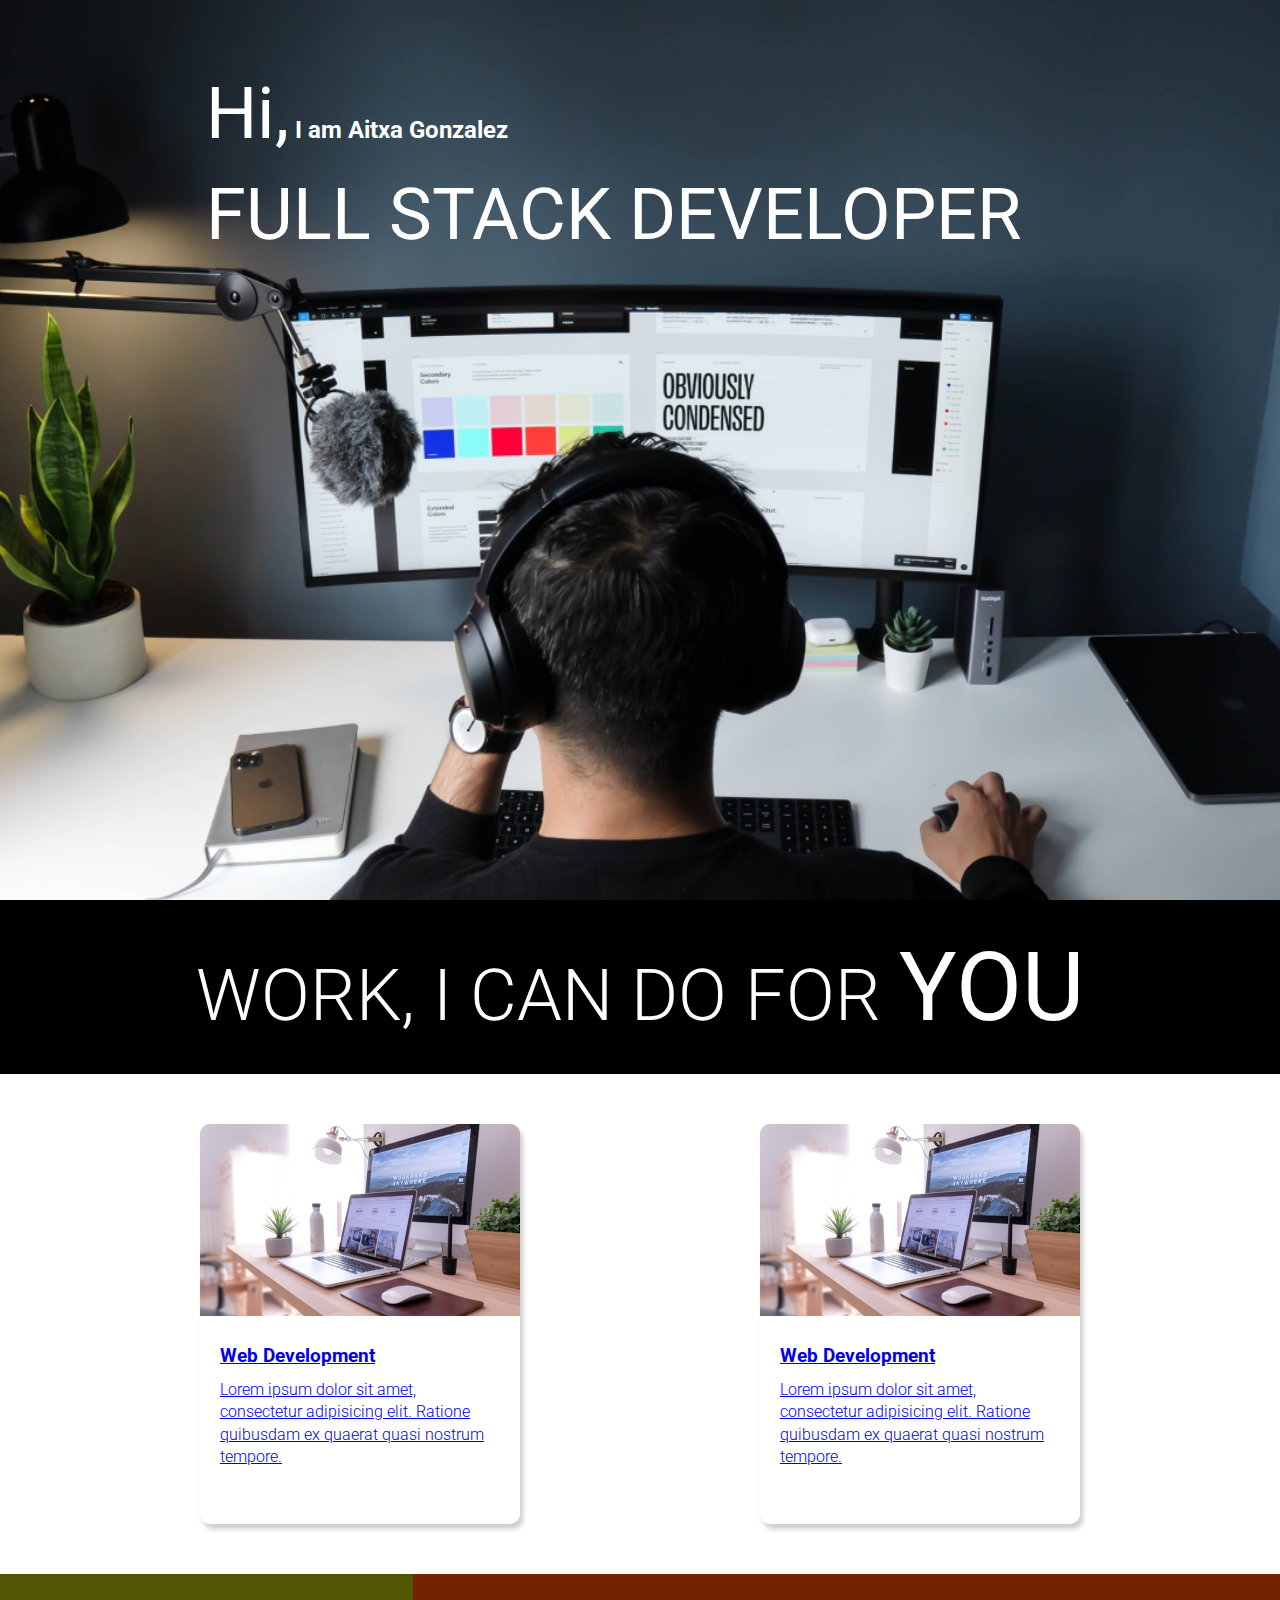
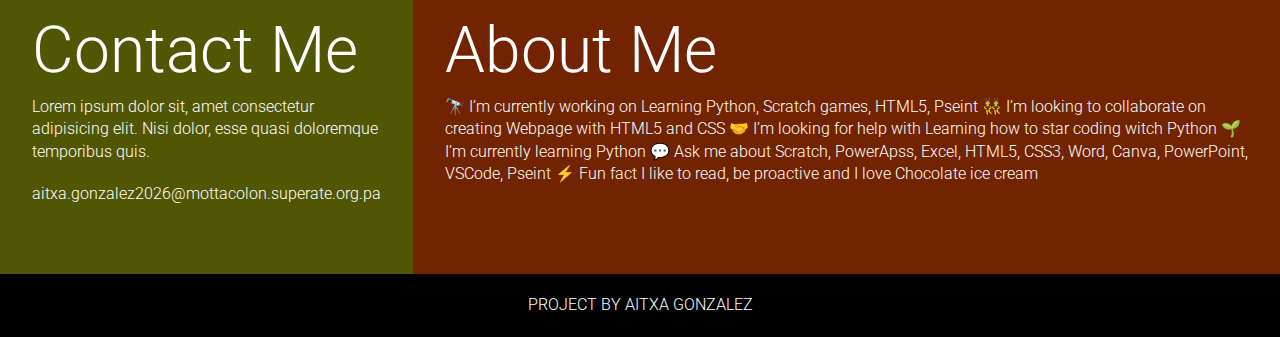
<file: index.html>
<!DOCTYPE html>
<html lang="en">
  <head>
<meta charset="UTF-8" />
    <meta http-equiv="X-UA-Compatible" content="IE=edge" />
    <meta name="viewport" content="width=device-width, initial-scale=1.0" />
    <title>Developer | Landing Page</title>

    <link rel="stylesheet" href="style.css" />

  </head>
    
<body>
    <section class="hero_section">
        <div class="text_container">
          <h2><span class="lg_text">Hi,</span> I am Aitxa Gonzalez</h2>
          <h1 class="lg_text">FULL STACK DEVELOPER</h1>
        </div>
      </section>
      <section class="black_box">
        <h2>WORK, I CAN DO FOR <span>YOU</span></h2>
      </section>

      <section class="work">
      <a href="Proyecto Xtra/index.html">
        <div class="grid_item">
          <div class="card">
            <div class="image_container">
              <img src="images/web.png" alt="web development" />
            </div>
            <div class="card_content">
              <h3>Web Development</h3>
              <p>Lorem ipsum dolor sit amet, consectetur adipisicing elit. Ratione quibusdam ex quaerat quasi nostrum tempore.</p>
            </div>
          </div>
        </div>
      </a>
       
      <a href="Project Parallax/index.html">
        <div class="grid_item">
          <div class="card">
            <div class="image_container">
              <img src="images/web.png" alt="web development" />
            </div>
            <div class="card_content">
              <h3>Web Development</h3>
              <p>Lorem ipsum dolor sit amet, consectetur adipisicing elit. Ratione quibusdam ex quaerat quasi nostrum tempore.</p>
            </div>
          </div>
        </div>
      </a>
  
      </section> 

    
      <section class="bottom_section">
        <div class="contact">
          <h2>Contact Me</h2>
          <p>Lorem ipsum dolor sit, amet consectetur adipisicing elit. Nisi dolor, esse quasi doloremque temporibus quis.</p>
          <p>aitxa.gonzalez2026@mottacolon.superate.org.pa</p>
        </div>
        <div class="about">
          <h2>About Me</h2>
          <p>🔭 I’m currently working on Learning Python, Scratch games, HTML5, Pseint
            👯 I’m looking to collaborate on creating Webpage with HTML5 and CSS
            🤝 I’m looking for help with Learning how to star coding witch Python
            🌱 I’m currently learning Python
            💬 Ask me about Scratch, PowerApss, Excel, HTML5, CSS3, Word, Canva, PowerPoint, VSCode, Pseint
            ⚡ Fun fact I like to read, be proactive and I love Chocolate ice cream</p>
        </div>
      </section>

      <footer>Project By Aitxa Gonzalez</footer>

</body>
</html>
</file>
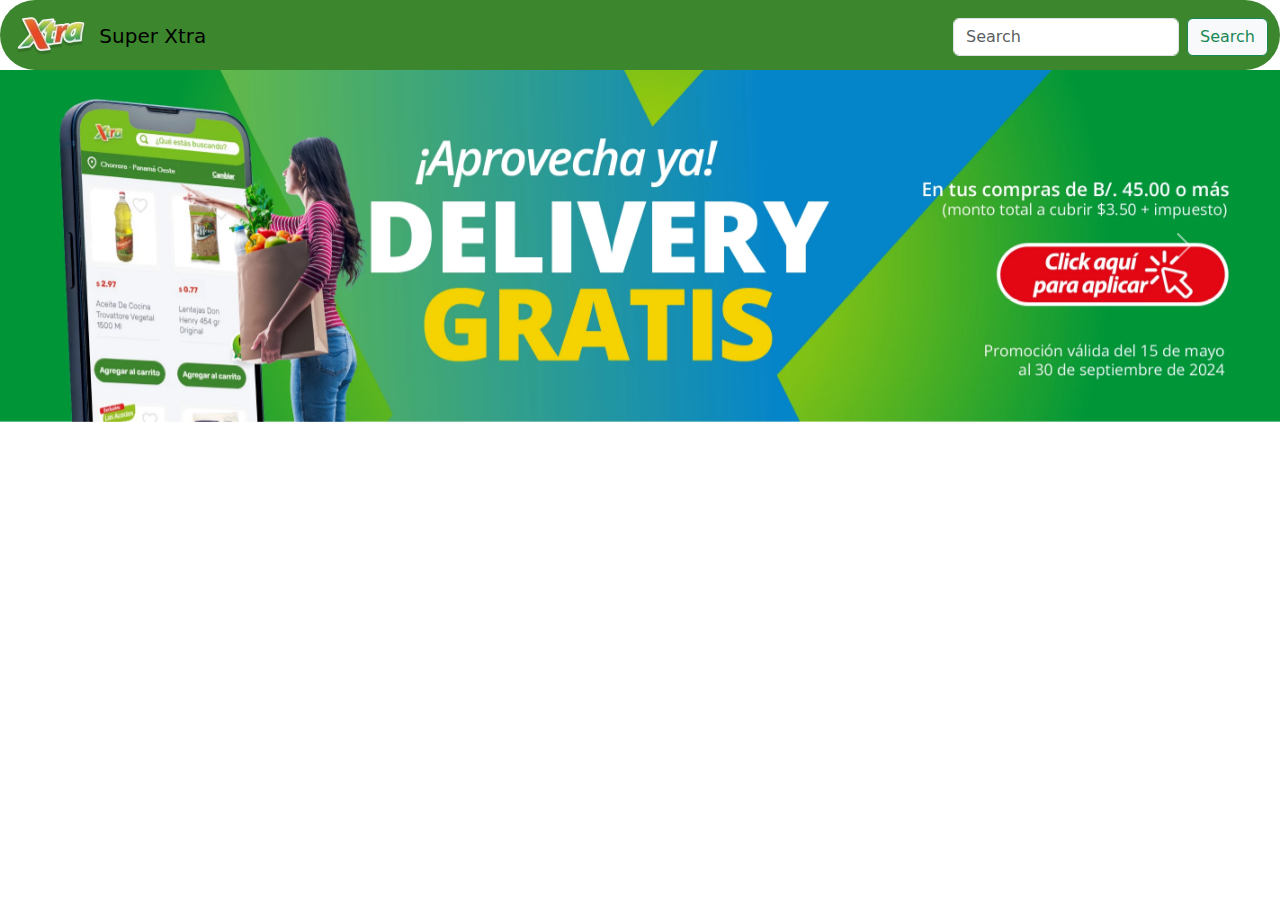
<file: Proyecto Xtra/index.html>
<!DOCTYPE html>
<html lang="en">
<head>
    <meta charset="UTF-8">
    <meta name="viewport" content="width=device-width, initial-scale=1.0">
    <title>SuperXtra</title>
    <link rel="stylesheet" href="style.css">

    <!--boottstrap CSS-->
    <link rel="shortcut icon" href="assets/Favicon.ico" type="image/x-icon">
    <link href="https://cdn.jsdelivr.net/npm/bootstrap@5.3.3/dist/css/bootstrap.min.css" rel="stylesheet" integrity="sha384-QWTKZyjpPEjISv5WaRU9OFeRpok6YctnYmDr5pNlyT2bRjXh0JMhjY6hW+ALEwIH" crossorigin="anonymous">

</head>
<body>
    <script src="https://cdn.jsdelivr.net/npm/bootstrap@5.3.3/dist/js/bootstrap.bundle.min.js" integrity="sha384-YvpcrYf0tY3lHB60NNkmXc5s9fDVZLESaAA55NDzOxhy9GkcIdslK1eN7N6jIeHz" crossorigin="anonymous"></script>

    <header>
        <nav class="navbar">
            <div class="container-fluid">
              <a class="navbar-brand">
                <img src="assets/logoXtra.webp" alt="logoXtra">
                Super Xtra
            </a>
              <form class="d-flex" role="search">
                <input class="form-control me-2" type="search" placeholder="Search" aria-label="Search">
                <button class="btn btn-outline-success btn-light" type="submit">Search</button>
              </form>
            </div>
          </nav>

          	<!-- Carusel de imagenes -->
  <div id="carouselExampleAutoplaying" class="carousel slide" data-bs-ride="carousel" style="margin-bottom: 50px;">
    <div class="carousel-inner" >
      <!-- Imagen 1 -->
      <div class="carousel-item active">
        <img src="assets/carusel1.webp" class="d-block w-100" alt="...">
      </div>
      <!-- Imagen 2 -->
      <div class="carousel-item">
        <img src="assets/carusel2.png" class="d-block w-100" alt="...">
      </div>
      <!-- Imagen 3 -->
      <div class="carousel-item">
        <img src="assets/carusel3.webp" class="d-block w-100" alt="...">
      </div>
    </div>
    <!-- Botones de control del carrusel-->
    <button class="carousel-control-prev" type="button" data-bs-target="#carouselExampleAutoplaying" data-bs-slide="prev">
      <span class="carousel-control-prev-icon" aria-hidden="true"></span>
      <span class="visually-hidden">Previous</span>
    </button>
    <button class="carousel-control-next" type="button" data-bs-target="#carouselExampleAutoplaying" data-bs-slide="next">
      <span class="carousel-control-next-icon" aria-hidden="true"></span>
      <span class="visually-hidden">Next</span>
    </button>
  </div>

    </header>

    <main>


    </main>

    <footer>


    </footer>

</body>
</html>
</file>
<file: style.css>
@import url("https://fonts.googleapis.com/css2?family=Roboto:ital,wght@0,100;0,300;0,400;0,500;0,700;0,900;1,100;1,300;1,400;1,500;1,700;1,900&display=swap");

* {
  margin: 0;
  padding: 0;
  box-sizing: border-box;
}

html,
body {
  line-height: 1.4;
  font-weight: 300;
  font-family: "Roboto", sans-serif;
}

.hero_section {
    background-image: url(images/developer.png);
    min-height: 100vh; 
    background-position: center; 
    background-size: cover; 
    background-repeat: no-repeat; 
  }
  
  
  .text_container {
    color: white; 
    max-width: 900px; 
    margin: 0 auto;
    padding-top: 64px;
    padding-left: 16px; 
  }
  
  
  .lg_text {
    font-size: 72px; 
    font-weight: 400; 
  }

.black_box {
    background-color: #000; 
    padding: 20px;
  }
  
  
  .black_box h2 {
    font-size: 72px;
    color: white; 
    text-align: center;
    font-weight: 300; 
  }
  
  
  .black_box h2 span {
    font-weight: 400; 
    font-size: 96px;
  }

.work {
    display: grid;
    gap: 20px; 
    grid-template-columns: repeat(auto-fit, minmax(320px, 1fr)); 
    max-width: 1100px; 
    margin: 50px auto; 
  }
  
  
  .grid_item {
    display: flex; 
    justify-content: center;
    align-items: center; 
  }
  
  .card {
    max-width: 320px; 
    height: 400px;
    border-radius: 10px; 
    box-shadow: 3px 5px 5px rgba(1, 1, 1, 0.2); 
    transition: 0.2s ease-in-out;
  }
  

  .card:hover {
    transform: scale(1.04); 
    box-shadow: 3px 5px 5px rgba(1, 1, 1, 0.3); 
    transition: 0.2s ease-in-out; 
  }
  
  
  .card_content {
    padding: 20px;
  }
  
  .card_content h3 {
    margin-bottom: 10px;
  }

  .work {
    display: grid;
    gap: 20px;
    grid-template-columns: repeat(auto-fit, minmax(320px, 1fr)); 
    max-width: 1100px; 
    margin: 50px auto; 
  }
  
  .grid_item {
    display: flex;
    justify-content: center; 
    align-items: center; 
  }
  
  .card {
    max-width: 320px; 
    height: 400px; 
    border-radius: 10px; 
    box-shadow: 3px 5px 5px rgba(1, 1, 1, 0.2); 
    transition: 0.2s ease-in-out; 
  }
  
  .card:hover {
    transform: scale(1.04); 
    box-shadow: 3px 5px 5px rgba(1, 1, 1, 0.3);
    transition: 0.2s ease-in-out; 
  }

  .card_content {
    padding: 20px; 
  }

  .card_content h3 {
    margin-bottom: 10px; 
  }


.bottom_section {
    display: flex; 
  }
  
  .contact {
    background-color: #515603; 
  }
  
  .about {
    background-color: #722300; 
  }
  

  .contact,
  .about {
    min-height: 300px;
    padding: 32px; 
    color: white; 
  }
  
  .about h2,
  .contact h2 {
    font-size: 64px; 
    font-weight: 300; 
  }

  .about p,
  .contact p {
    margin-bottom: 20px;
  }


footer {
    text-align: center; 
    text-transform: uppercase; 
    background-color: #000; 
    padding: 20px; 
    color: white; 
}

@media (max-width: 786px) {
    .hero_section {
      min-height: 50vh; 
    }
    .text_container {
      padding: 10px 0; 
      text-align: center;
    }
    .lg_text {
      font-size: 32px; 
    }
    .black_box h2 {
      font-size: 24px; 
    }
    .black_box h2 span {
      font-weight: 400;
      font-size: 32px; 
    }
    .bottom_section {
      flex-direction: column; 
    }
    h1 {
      font-size: 32px; 
    }
    .about h2,
    .contact h2 {
      font-size: 32px; 
    }
  }
</file>
<file: Proyecto Xtra/style.css>
.navbar{
    background-color: #3c862e;
    height: 70px;
    border-radius: 7cap;
}

.navbar-brad{
    font-weight: bold;
    color: azure;
    font-family: 'Trebuchet MS', 'Lucida Sans Unicode', 'Lucida Grande', 'Lucida Sans', Arial, sans-serif;
}
</file>
